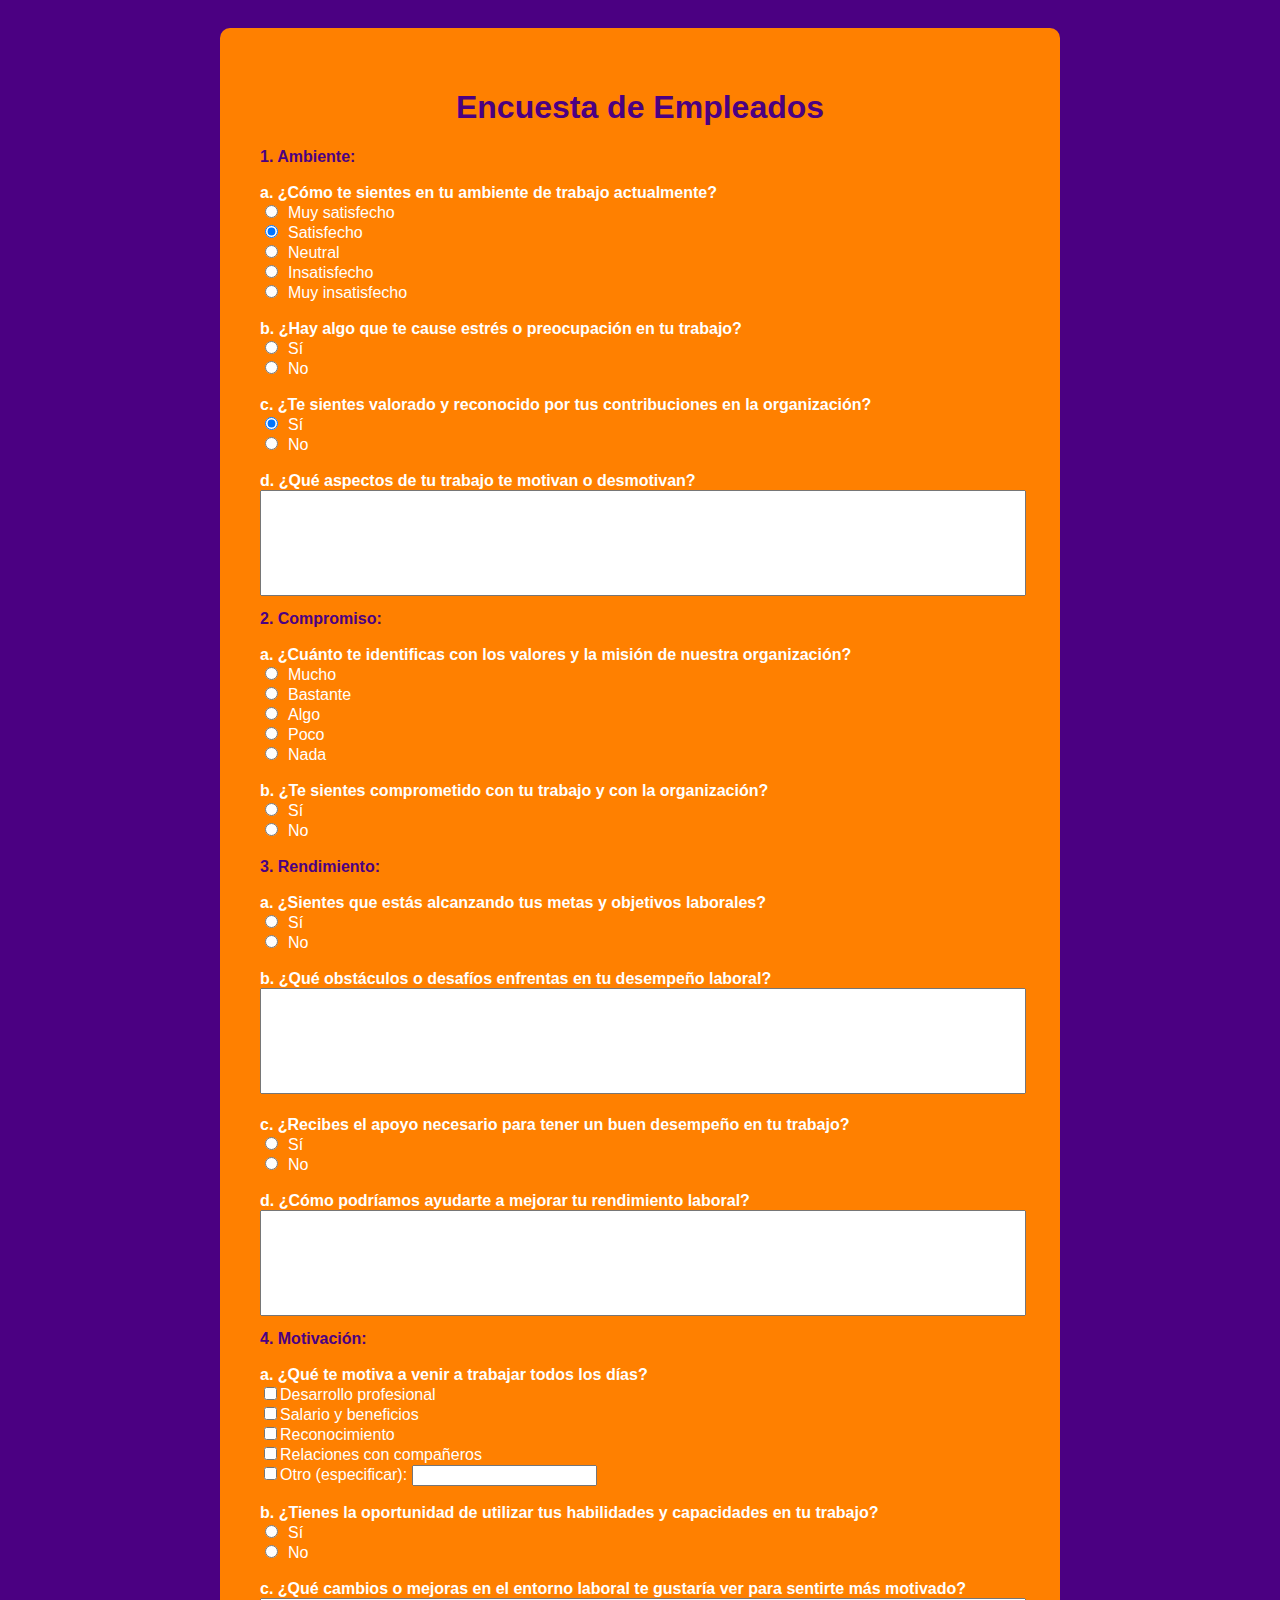
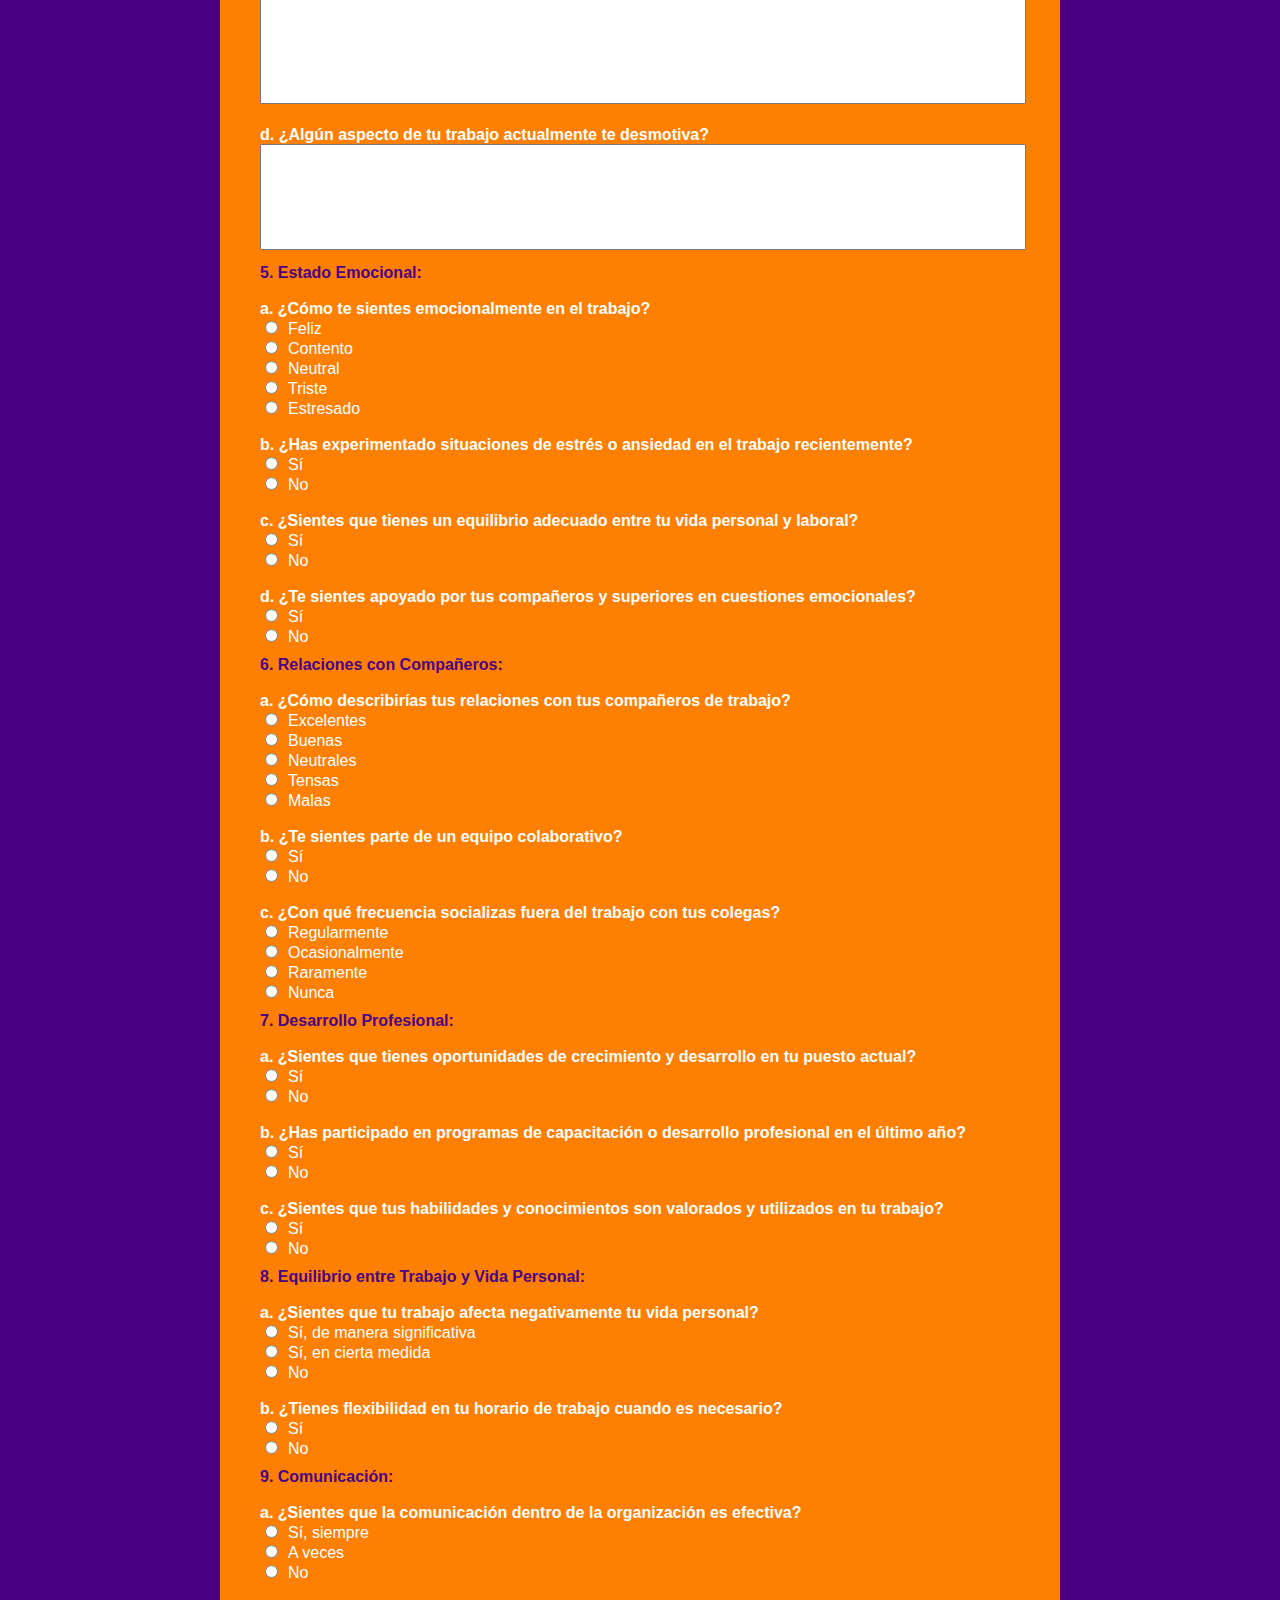
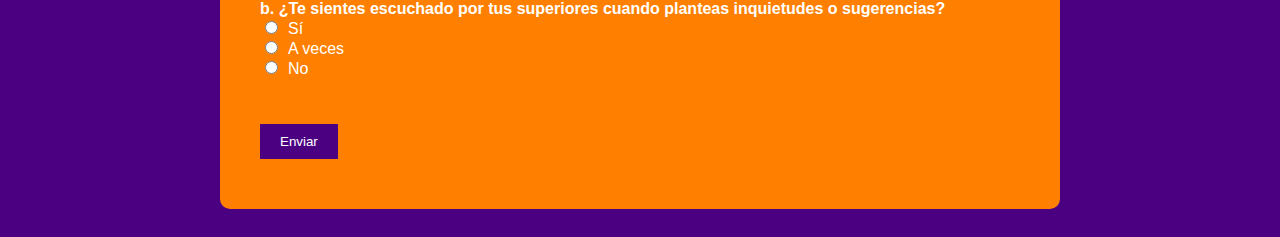
<file: index.html>
<!DOCTYPE html>
<html>
<head>
    <title>Encuesta de Empleados</title>
    <meta name="tipo_contenido"  content="text/html;" http-equiv="content-type" charset="utf-8">
    <link rel="stylesheet" type="text/css" href="style.css">
</head>

<body>
    <div class="container">
        <div class="container">
        <h1>Encuesta de Empleados</h1>
        <form action="procesar_encuesta.php" method="POST">
            <!-- Preguntas y respuestas aquí -->
            <div class="question">
                <label for="compromiso_lealtad">1. Ambiente:</label><br>
                <br>
                <b>a. ¿Cómo te sientes en tu ambiente de trabajo actualmente?</b><br>
                <input type="radio" name="animosidad" value="Muy satisfecho">Muy satisfecho<br>
                <input type="radio" name="animosidad" value="Satisfecho" checked>Satisfecho<br>
                <input type="radio" name="animosidad" value="Neutral">Neutral<br>
                <input type="radio" name="animosidad" value="Insatisfecho">Insatisfecho<br>
                <input type="radio" name="animosidad" value="Muy insatisfecho">Muy insatisfecho<br>
                <br>

                <b>b. ¿Hay algo que te cause estrés o preocupación en tu trabajo?</b><br>
                <input type="radio" name="estres_preocupacion" value="Sí">Sí<br>
                <input type="radio" name="estres_preocupacion" value="No">No<br>
                <br>

                <b>c. ¿Te sientes valorado y reconocido por tus contribuciones en la organización?</b><br>
                <input type="radio" name="valorado_reconocido" value="Sí" checked>Sí<br>
                <input type="radio" name="valorado_reconocido" value="No">No<br>
                <br>

                <b>d. ¿Qué aspectos de tu trabajo te motivan o desmotivan?</b><br>
                <textarea name="aspectos_motivacion"></textarea>
            </div>

            <div class="question">
                <label for="compromiso">2. Compromiso:</label><br>
                <br>
                <b>a. ¿Cuánto te identificas con los valores y la misión de nuestra organización?</b><br>
                <input type="radio" name="identificacion_valores" value="Mucho">Mucho<br>
                <input type="radio" name="identificacion_valores" value="Bastante">Bastante<br>
                <input type="radio" name="identificacion_valores" value="Algo">Algo<br>
                <input type="radio" name="identificacion_valores" value="Poco">Poco<br>
                <input type="radio" name="identificacion_valores" value="Nada">Nada<br>
                <br>

                <b>b. ¿Te sientes comprometido con tu trabajo y con la organización?</b><br>
                <input type="radio" name="compromiso_organizacion" value="Sí">Sí<br>
                <input type="radio" name="compromiso_organizacion" value="No">No<br>
                <br>

            <!--    <b>c. ¿Qué te hace sentir leal hacia nuestra organización?</b><br>
                <textarea name="lealtad_organizacion"></textarea><br>
                <br>

                <b>d. ¿Qué sugerencias tienes para mejorar la relación entre los empleados y la empresa?</b><br>
                <textarea name="sugerencias_mejora"></textarea>
            </div>-->

             <!-- Pregunta 3 -->
            <div class="question">
                <label for="rendimiento">3. Rendimiento:</label><br>
                <br>
                <b>a. ¿Sientes que estás alcanzando tus metas y objetivos laborales?</b><br>
                <input type="radio" name="metas_objetivos" value="Sí">Sí<br>
                <input type="radio" name="metas_objetivos" value="No">No<br>
                <br>

                <b>b. ¿Qué obstáculos o desafíos enfrentas en tu desempeño laboral?</b><br>
                <textarea name="obstaculos_desafios"></textarea><br>
                <br>

                <b>c. ¿Recibes el apoyo necesario para tener un buen desempeño en tu trabajo?</b><br>
                <input type="radio" name="apoyo_desempeno" value="Sí">Sí<br>
                <input type="radio" name="apoyo_desempeno" value="No">No<br>
                <br>

                <b>d. ¿Cómo podríamos ayudarte a mejorar tu rendimiento laboral?</b><br>
                <textarea name="ayuda_mejora"></textarea>
            </div>

            <!-- Pregunta 4 -->
            <div class="question">
                <label for="motivacion">4. Motivación:</label><br>
                <br>
                <b>a. ¿Qué te motiva a venir a trabajar todos los días?</b><br>
                <input type="checkbox" name="motivacion" value="Desarrollo profesional">Desarrollo profesional<br>
                <input type="checkbox" name="motivacion" value="Salario y beneficios">Salario y beneficios<br>
                <input type="checkbox" name="motivacion" value="Reconocimiento">Reconocimiento<br>
                <input type="checkbox" name="motivacion" value="Relaciones con compañeros">Relaciones con compañeros<br>
                <input type="checkbox" name="motivacion" value="Otro">Otro (especificar): <input type="text" name="motivacion_otro"><br>
                <br>

                <b>b. ¿Tienes la oportunidad de utilizar tus habilidades y capacidades en tu trabajo?</b><br>
                <input type="radio" name="oportunidad_habilidades" value="Sí">Sí<br>
                <input type="radio" name="oportunidad_habilidades" value="No">No<br>
                <br>

                <b>c. ¿Qué cambios o mejoras en el entorno laboral te gustaría ver para sentirte más motivado?</b><br>
                <textarea name="cambios_entorno_motivacion"></textarea><br>
                <br>

                <b>d. ¿Algún aspecto de tu trabajo actualmente te desmotiva?</b><br>
                <textarea name="aspecto_desmotivacion"></textarea>
            </div>

            <!-- Pregunta 5 -->
            <div class="question">
                <label for="estado_emocional">5. Estado Emocional:</label><br>
                <br>
                <b>a. ¿Cómo te sientes emocionalmente en el trabajo?</b><br>
                <input type="radio" name="emocion_trabajo" value="Feliz">Feliz<br>
                <input type="radio" name="emocion_trabajo" value="Contento">Contento<br>
                <input type="radio" name="emocion_trabajo" value="Neutral">Neutral<br>
                <input type="radio" name="emocion_trabajo" value="Triste">Triste<br>
                <input type="radio" name="emocion_trabajo" value="Estresado">Estresado<br>
                <br>

                <b>b. ¿Has experimentado situaciones de estrés o ansiedad en el trabajo recientemente?</b><br>
                <input type="radio" name="estres_ansiedad" value="Sí">Sí<br>
                <input type="radio" name="estres_ansiedad" value="No">No<br>
                <br>

                <b>c. ¿Sientes que tienes un equilibrio adecuado entre tu vida personal y laboral?</b><br>
                <input type="radio" name="equilibrio_vida" value="Sí">Sí<br>
                <input type="radio" name="equilibrio_vida" value="No">No<br>
                <br>

                <b>d. ¿Te sientes apoyado por tus compañeros y superiores en cuestiones emocionales?</b><br>
                <input type="radio" name="apoyo_emocional" value="Sí">Sí<br>
                <input type="radio" name="apoyo_emocional" value="No">No
            </div>

            <!-- Pregunta 6 -->
            <div class="question">
                <label for="relaciones_companeros">6. Relaciones con Compañeros:</label><br>
                <br>
                <b>a. ¿Cómo describirías tus relaciones con tus compañeros de trabajo?</b><br>
                <input type="radio" name="descripcion_relaciones" value="Excelentes">Excelentes<br>
                <input type="radio" name="descripcion_relaciones" value="Buenas">Buenas<br>
                <input type="radio" name="descripcion_relaciones" value="Neutrales">Neutrales<br>
                <input type="radio" name="descripcion_relaciones" value="Tensas">Tensas<br>
                <input type="radio" name="descripcion_relaciones" value="Malas">Malas<br>
                <br>

                <b>b. ¿Te sientes parte de un equipo colaborativo?</b><br>
                <input type="radio" name="parte_equipo" value="Sí">Sí<br>
                <input type="radio" name="parte_equipo" value="No">No<br>
                <br>

                <b>c. ¿Con qué frecuencia socializas fuera del trabajo con tus colegas?</b><br>
                <input type="radio" name="socializar_fuera_trabajo" value="Regularmente">Regularmente<br>
                <input type="radio" name="socializar_fuera_trabajo" value="Ocasionalmente">Ocasionalmente<br>
                <input type="radio" name="socializar_fuera_trabajo" value="Raramente">Raramente<br>
                <input type="radio" name="socializar_fuera_trabajo" value="Nunca">Nunca
            </div>

            <!-- Pregunta 7 -->
            <div class="question">
                <label for="desarrollo_profesional">7. Desarrollo Profesional:</label><br>
                <br>
                <b>a. ¿Sientes que tienes oportunidades de crecimiento y desarrollo en tu puesto actual?</b><br>
                <input type="radio" name="oportunidades_crecimiento" value="Sí">Sí<br>
                <input type="radio" name="oportunidades_crecimiento" value="No">No<br>
                <br>

                <b>b. ¿Has participado en programas de capacitación o desarrollo profesional en el último año?</b><br>
                <input type="radio" name="participacion_capacitacion" value="Sí">Sí<br>
                <input type="radio" name="participacion_capacitacion" value="No">No<br>
                <br>

                <b>c. ¿Sientes que tus habilidades y conocimientos son valorados y utilizados en tu trabajo?</b><br>
                <input type="radio" name="habilidades_valoradas" value="Sí">Sí<br>
                <input type="radio" name="habilidades_valoradas" value="No">No
            </div>

            <!-- Pregunta 8 -->
            <div class="question">
                <label for="equilibrio_vida">8. Equilibrio entre Trabajo y Vida Personal:</label><br>
                <br>
                <b>a. ¿Sientes que tu trabajo afecta negativamente tu vida personal?</b><br>
                <input type="radio" name="afectacion_vida_personal" value="Sí, de manera significativa">Sí, de manera significativa<br>
                <input type="radio" name="afectacion_vida_personal" value="Sí, en cierta medida">Sí, en cierta medida<br>
                <input type="radio" name="afectacion_vida_personal" value="No">No<br>
                <br>

                <b>b. ¿Tienes flexibilidad en tu horario de trabajo cuando es necesario?</b><br>
                <input type="radio" name="flexibilidad_horario" value="Sí">Sí<br>
                <input type="radio" name="flexibilidad_horario" value="No">No
            </div>

            <!-- Pregunta 9 -->
            <div class="question">
                <label for="comunicacion">9. Comunicación:</label><br>
                <br>
                <b>a. ¿Sientes que la comunicación dentro de la organización es efectiva?</b><br>
                <input type="radio" name="comunicacion_efectiva" value="Sí, siempre">Sí, siempre<br>
                <input type="radio" name="comunicacion_efectiva" value="A veces">A veces<br>
                <input type="radio" name="comunicacion_efectiva" value="No">No<br>
                <br>

                <b>b. ¿Te sientes escuchado por tus superiores cuando planteas inquietudes o sugerencias?</b><br>
                <input type="radio" name="escuchado_superiores" value="Sí">Sí<br>
                <input type="radio" name="escuchado_superiores" value="A veces">A veces<br>
                <input type="radio" name="escuchado_superiores" value="No">No
            </div>


            <br><br>

            <input type="submit" value="Enviar">
        </form>
    </div>
</body>
</html>
</file>
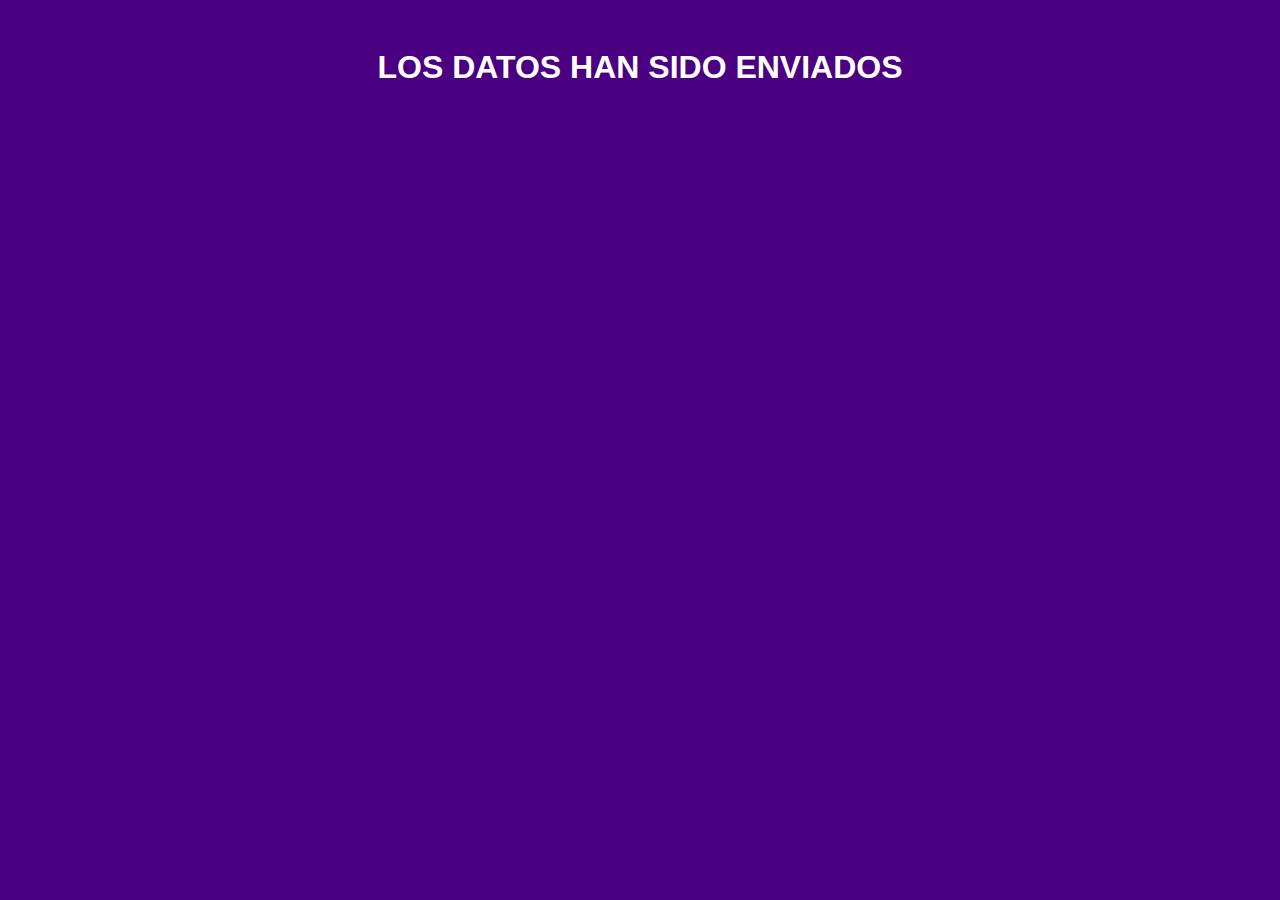
<file: confirmacion.html>
<!DOCTYPE html>
<html>
<head>
	<meta charset="utf-8">
	<meta name="viewport" content="width=device-width, initial-scale=1">
	<title> Confirmación formulario</title>

		 <style>
        body {
            font-family: Arial, sans-serif;
            background-color: #4b0082;
            color: #FFFFFF;
            padding: 20px;
        }

        .container {
            max-width: 800px;
            margin: 0 auto;
            background-color: #FF8000;
            padding: 20px;
            border-radius: 10px;
        }

        h1 {
            text-align: center;
        }
    </style>
</head>
<body>

	<h1> LOS DATOS HAN SIDO ENVIADOS  </h1>


</body>
</html>
</file>
<file: style.css>
body {
    font-family: Arial, sans-serif;
    background-color: #4b0082;
    color: #FFFFFF;
    padding: 20px;
}

.container {
    max-width: 800px;
    margin: 0 auto;
    background-color: #FF8000;
    padding: 20px;
    border-radius: 10px;
}

h1 {
    text-align: center;
    color: #4b0082;
}

label {
    font-weight: bold;
    color: #4b0082;
}

.question {
    margin-bottom: 10px;
}

input[type="radio"] {
    margin-right: 10px;
}

textarea {
    width: 100%;
    height: 100px;
    resize: none;
}

input[type="submit"] {
    background-color: #4b0082;
    color: #FFFFFF;
    border: none;
    padding: 10px 20px;
    cursor: pointer;
}

input[type="submit"]:hover {
    background-color: #FF8000;
}

/* Color naranja y color índigo para las opciones de radio */
input[type="radio"] {
    color: #FF8000; /* Color naranja */
}

/* Estilo para las opciones de radio seleccionadas */
input[type="radio"]:checked {
    color: #4b0082; /* Color índigo */
}

/* Estilo para las etiquetas de las preguntas */
.question label {
    color: #4b0082; /* Color índigo */
}

/* Estilo para el texto de las opciones de checkbox */
input[type="checkbox"] {
    color: #FF8000; /* Color naranja */
}
</file>
